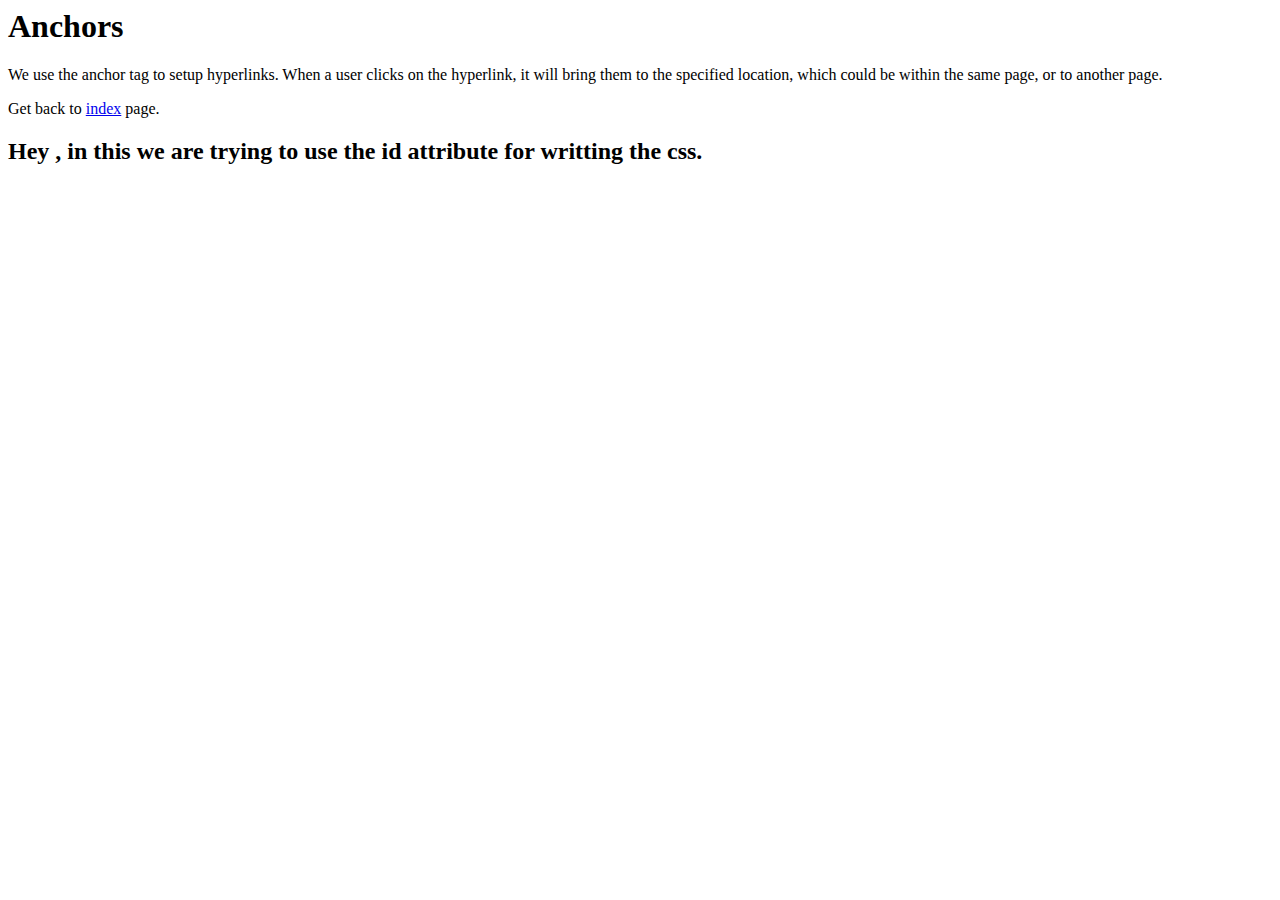
<file: anchors.html>
<html>
    <head>
        <title>Anchors and Attributes</title>
        <link href="style.css" rel="stylesheet">

    </head>
    <body>
        <h1>Anchors</h1>
        <p>We use the anchor tag to setup hyperlinks. When a user clicks on the hyperlink, it will bring them to the specified location, which could be within the same page, or to another page.</p>
        <p>Get back to <a href="index.html">index</a> page.</p>

        <h2 id="heading2">Hey , in this we are trying to use the id attribute for writting the css.</h2>
    </body>
</html>
</file>
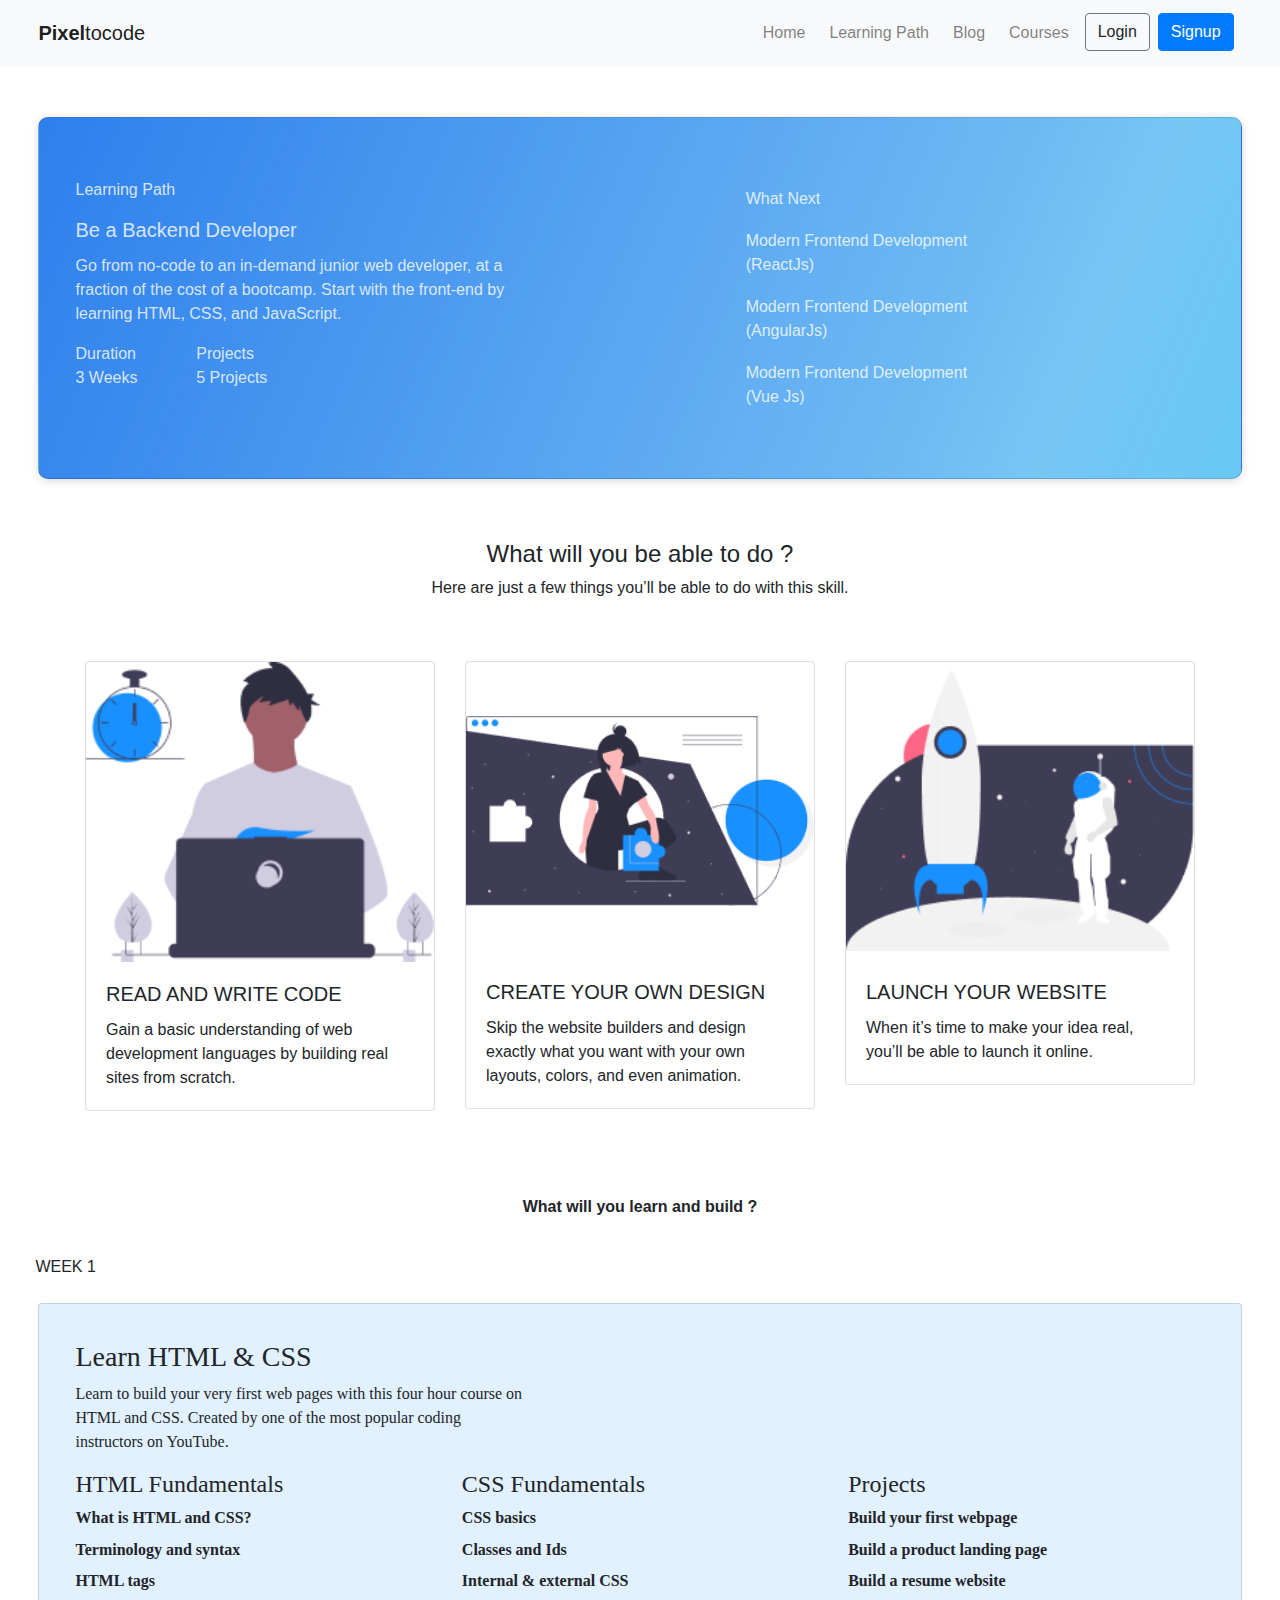
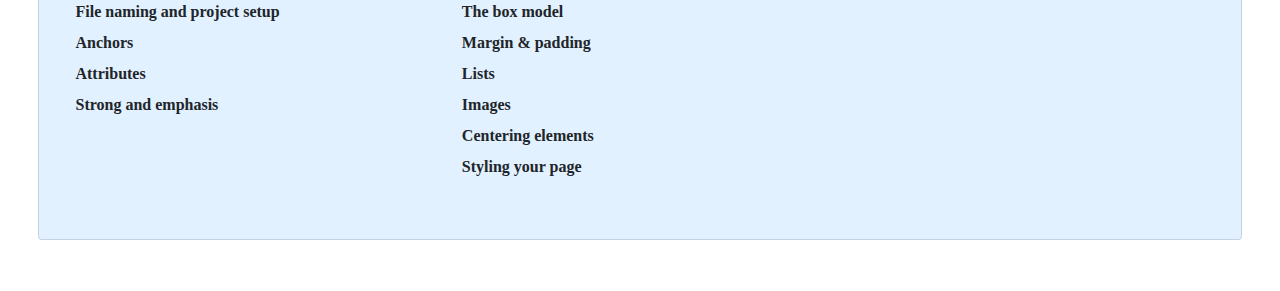
<file: index2.html>
<!DOCTYPE html>
<html lang="en">
<head>
    <meta charset="UTF-8">
    <meta name="viewport" content="width=device-width, initial-scale=1.0">
    <title>Learning Path (Web Development)</title>
    <link rel="stylesheet" href="https://stackpath.bootstrapcdn.com/bootstrap/4.4.1/css/bootstrap.min.css" integrity="sha384-Vkoo8x4CGsO3+Hhxv8T/Q5PaXtkKtu6ug5TOeNV6gBiFeWPGFN9MuhOf23Q9Ifjh" crossorigin="anonymous">
    <link rel="stylesheet" href="style2.css">
</head>
<body>
    <nav class="navbar navbar-expand-lg navbar-light bg-light navpadding">
        <a class="navbar-brand" href="#"><strong>Pixel</strong>tocode</a>
        <button class="navbar-toggler" type="button" data-toggle="collapse" data-target="#navbarText" aria-controls="navbarText" aria-expanded="false" aria-label="Toggle navigation">
          <span class="navbar-toggler-icon"></span>
        </button>
        <div class="collapse navbar-collapse" id="navbarText">
          <ul class="navbar-nav ml-auto">
            <li class="nav-item mr-2">
              <a class="nav-link" href="#">Home</a>
            </li>
            <li class="nav-item mr-2">
              <a class="nav-link" href="#">Learning Path</a>
            </li>
            <li class="nav-item mr-2">
              <a class="nav-link" href="#">Blog</a>
            </li>
            <li class="nav-item mr-2">
                <a class="nav-link" href="#">Courses</a>
            </li>
            <li class="nav-item mr-2">
                <a class="btn btn-outline-secondary">Login</a>
            </li>
            <li class="nav-item mr-2">
                <a class="btn btn-primary" href="#" role="button">Signup</a>
            </li>
          </ul>
        </div>
    </nav>

    <div class="container-fluid page">
        <div class="card cardstyle">
            <div class="row">
                <div class="col-md-5">
                    <p>Learning Path</p>
                    <h5 class="card-title">Be a Backend Developer</h5>
                    <p class="card-text">Go from no-code to an in-demand junior web developer, at a fraction of the cost of a bootcamp. Start with the front-end by learning HTML, CSS, and JavaScript.</p>
                    <div class="row">
                        <div class="col-md-3">Duration</div>
                        <div class="col-md-3">Projects</div>
                    </div>
                    <div class="row">
                        <div class="col-md-3">3 Weeks</div>
                        <div class="col-md-3">5 Projects</div>
                    </div>
                </div>
                <div class="col-md-5 offset-md-2">
                    <div class="row cardrows">What Next</div>
                    <div class="row cardrows">Modern Frontend Development <br>(ReactJs)</div>
                    <div class="row cardrows">Modern Frontend Development <br>(AngularJs)</div>
                    <div class="row cardrows">Modern Frontend Development <br>(Vue Js)</div>
                </div>
            </div>
        </div>
    
        <div class="row box1">
            <div class="col-md-12 col-sm-12">
                <h4>What will you be able to do ?</h4>
            </div>
        </div>
        <div class="row box2">
            <div class="col-md-12 col-sm-12">Here are just a few things you’ll be able to do with this skill.
            </div>
        </div>

        <div class="container">
          <div class="row">
              <div class="col-md-4">
                  <div class="card">
                      <img src="undraw_dev_productivity_umsq (1) 1.png" class="card-img-top" alt="...">
                      <div class="card-body">
                        <h5 class="card-title">READ AND WRITE CODE</h5>
                        <p class="card-text">Gain a basic understanding of web development languages by building real sites from scratch.</p>
                      </div>
                  </div>
              </div>
              <div class="col-md-4">
                  <div class="card">
                      <img src="undraw_fitting_piece_iilo 1.png" class="card-img-top" alt="..." style="margin-top: 15.5%; margin-bottom: 15.5%;">
                      <div class="card-body">
                        <h5 class="card-title">CREATE YOUR OWN DESIGN</h5>
                        <p class="card-text">Skip the website builders and design exactly what you want with your own layouts, colors, and even animation.</p>
                      </div>
                  </div>
              </div>
              <div class="col-md-4">
                  <div class="card">
                      <img src="undraw_to_the_moon_v1mv (8) 1.png" class="card-img-top" alt="..." style="margin-top: 2.5%; margin-bottom: 2.5%;">
                      <div class="card-body">
                        <h5 class="card-title">LAUNCH YOUR WEBSITE</h5>
                        <p class="card-text">When it’s time to make your idea real, you’ll be able to launch it online.</p>
                      </div>
                  </div>
              </div>
          </div>
        </div>
        
        <div class="row box3">
          <div class="col-md-12 col-sm-12"><b>What will you learn and build ?</b></div>
        </div>  

        <div class="row" style="padding-left: 1%; margin-bottom: 2%;">WEEK 1</div>

        <div class="card card2style">
          <div class="row">
              <div class="col-md-5 col-sm-12">
                  <h3>Learn HTML & CSS</h3>
                  <p class="card2p">Learn to build your very first web pages with this four hour course on HTML and CSS. Created by one of the most popular coding instructors on YouTube.</p>
              </div>
          </div>
          <div class="row">
              <div class="col-md-4 col-sm-12">
                <h4>HTML Fundamentals</h4>
                <ul class="removebullets">
                  <li>What is HTML and CSS?</li>
                  <li>Terminology and syntax</li>
                  <li>HTML tags</li>
                  <li>File naming and project setup</li>
                  <li>Anchors</li>
                  <li>Attributes</li>
                  <li>Strong and emphasis</li>
                </ul>
              </div>
              <div class="col-md-4 col-sm-12">
                <h4>CSS Fundamentals</h4>
                <ul class="removebullets">
                  <li>CSS basics</li>
                  <li>Classes and Ids</li>
                  <li>Internal & external CSS</li>
                  <li>The box model</li>
                  <li>Margin & padding</li>
                  <li>Lists</li>
                  <li>Images</li>
                  <li>Centering elements</li>
                  <li>Styling your page</li>
                </ul>
              </div>
              <div class="col-md-4 col-sm-12">
                <h4>Projects</h4>
                <ul class="removebullets">
                  <li>Build your first webpage</li>
                  <li>Build a product landing page</li>
                  <li>Build a resume website</li>
                </ul>
              </div>

          </div>
      </div>
    </div>

    
    <script src="https://code.jquery.com/jquery-3.4.1.slim.min.js" integrity="sha384-J6qa4849blE2+poT4WnyKhv5vZF5SrPo0iEjwBvKU7imGFAV0wwj1yYfoRSJoZ+n" crossorigin="anonymous"></script>
    <script src="https://cdn.jsdelivr.net/npm/popper.js@1.16.0/dist/umd/popper.min.js" integrity="sha384-Q6E9RHvbIyZFJoft+2mJbHaEWldlvI9IOYy5n3zV9zzTtmI3UksdQRVvoxMfooAo" crossorigin="anonymous"></script>
    <script src="https://stackpath.bootstrapcdn.com/bootstrap/4.4.1/js/bootstrap.min.js" integrity="sha384-wfSDF2E50Y2D1uUdj0O3uMBJnjuUD4Ih7YwaYd1iqfktj0Uod8GCExl3Og8ifwB6" crossorigin="anonymous"></script>
</body>
</html>
</file>
<file: style.css>
#box1 {
    margin: 6% 0;
    box-shadow: 0px 2px 8px rgba(0, 0, 0, 0.15);
    padding: 20px 60px;

}

.page{
    padding: 4% 3%;
}

.box2{
    margin-top: 2%;
}

.box2 h2{
    padding-top: 3.5%;
}

.box2 p{
    padding-bottom: 1%;
}

.navpadding{
    padding: 1% 3%;
}

.box3{
    text-align: center;
    margin: 5% 0;
    font-size: 1.5rem;
}

.bg1{
    background: linear-gradient(100.81deg, #2F80ED 0.94%, rgba(123, 174, 244, 0.635417) 73.96%, rgba(150, 191, 246, 0.504346) 83.82%, rgba(255, 255, 255, 0) 121.8%), #56CCF2;
/* drop-shadow/.15 */
box-shadow: 0px 2px 8px rgba(0, 0, 0, 0.15);
border-radius: 10px;
color: rgba(255, 255, 255, 0.8);
}

.bg2{
    background: linear-gradient(305.26deg, #87E8DE -14.41%, rgba(181, 241, 235, 0.613161) 25.24%, rgba(255, 255, 255, 0) 100%), #13C2C2;
/* drop-shadow/.15 */
box-shadow: 0px 2px 8px rgba(0, 0, 0, 0.15);
border-radius: 10px;
color: rgba(255, 255, 255, 0.8);
}

.cardsize{
    /* width: 80%; */
    margin: 6%;
}

.card{
    border: none;
}
</file>
<file: style2.css>
.cardstyle{
    background: linear-gradient(112.83deg, #2F80ED 0.94%, rgba(123, 174, 244, 0.635417) 73.96%, rgba(150, 191, 246, 0.504346) 83.82%, rgba(255, 255, 255, 0) 121.8%), #56CCF2;
/* drop-shadow/.15 */
box-shadow: 0px 2px 8px rgba(0, 0, 0, 0.15);
border-radius: 10px;
color: rgba(255, 255, 255, 0.8);
padding: 5% 3%;
}

.image2{
    margin-top: 15%;
}

.page{
    padding: 4% 3%;
}

.navpadding{
    padding: 1% 3%;
}
.box1{
    text-align: center;
    margin: 5% 0 0 0;
    font-size: 1.5rem;
    width: 100%;
}

.card2style{
    background: rgba(24, 144, 255, 0.13);
    padding: 3%;
    font-family: Raleway;
    font-style: normal;
    font-weight: bold;
}

.card2p{
    font-family: Raleway;
    font-style: normal;
    font-weight: normal;
}

.removebullets{
    list-style: none;
    padding-left: 0;
}

.box2{
    text-align: center;
    margin-bottom: 5%;
}

.box3{
    text-align: center;
    margin-top: 7%;
    margin-bottom: 3%;
}

.removebullets li{
    padding-bottom: 2%;
}
.cardrows{
    padding: 2%;
}
</file>
